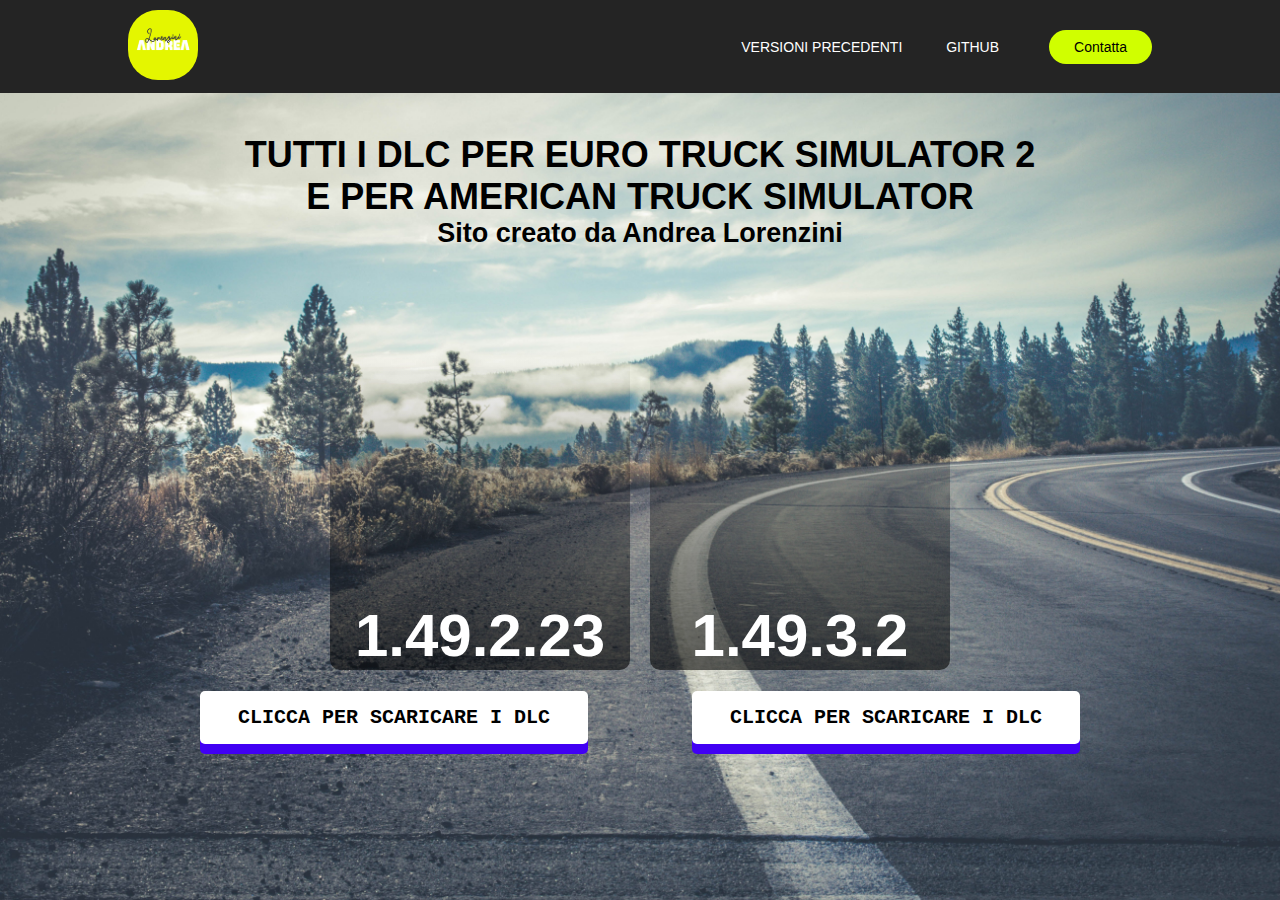
<file: index.html>
<!DOCTYPE html>
<html>
    <head>
        <title>ETS2/ATS DLC</title>
        <meta charset="UTF-8" />
        <link rel="stylesheet" href="style.css">
    </head>
    <body>
        <header style="background-color: #242424;">
            <a href="https://andrealor2006.github.io/ets2-ats-dlc/" class="logo"><img src="logo.png" alt="logo"  style="height: 70px; width: 70px; border-radius: 30px;" ></a>
            <nav>
                <ul class="menu">
                    <li><a href="https://andrealor2006.github.io/versioniprecedenti/"><strong>VERSIONI PRECEDENTI</strong></a></li>
                    <li><a href="https://github.com/Andrealor2006"><strong>GITHUB</strong></a></li>
                </ul>
            </nav>
            <a href="https://andrealor2006.github.io/contatti/"><button><strong>Contatta</strong></button></a>
        </header>
     <br>
            <h1 style="margin: 0;align-self: center; margin-top: 20px;">TUTTI I DLC PER EURO TRUCK SIMULATOR 2 </h1>
            <h1 style="margin: 0;align-self: center;">E PER AMERICAN TRUCK SIMULATOR</h1>
            
            <h2 style="align-self: center;">Sito creato da Andrea Lorenzini</h2>
    <br>
        <div id="products">
            <div class="product" style="background-image: url(https://cdn-products.eneba.com/resized-products/V8fK6Td_350x200_1x-0.jpg);">
                <div class="productInfo">
                    <p class="productText"><strong>1.49.2.23</strong></p>
                </div>
            </div>
            <div class="product" style="background-image: url(https://upload.wikimedia.org/wikipedia/en/thumb/2/20/American_Truck_Simulator_Steam_Cover.jpg/220px-American_Truck_Simulator_Steam_Cover.jpg);">
                <div class="productInfo">
                    <p class="productText"><strong>1.49.3.2</strong></p>
                </div>                
            </div>
        </div>
    <br>
        <div class="container" style="align-self: center;">
            <a href="https://callmeandre-my.sharepoint.com/:u:/g/personal/andrea_lorenzini_callmeandre_onmicrosoft_com/EYQIFnVPM_xAvO-zvl2c1jwB289aee2Fa976S43PQsNiDg?e=p1Ir1i">
                <div id="button">CLICCA PER SCARICARE I DLC</div>
            </a>
            <a href="https://www.mediafire.com/file/md3pbghajzpo0wv/ALL_DLC_ATS__1.49.3.2.rar/file">
                <div id="button">CLICCA PER SCARICARE I DLC</div>
            </a>
        </div>
        
    </body>
</html>
</file>
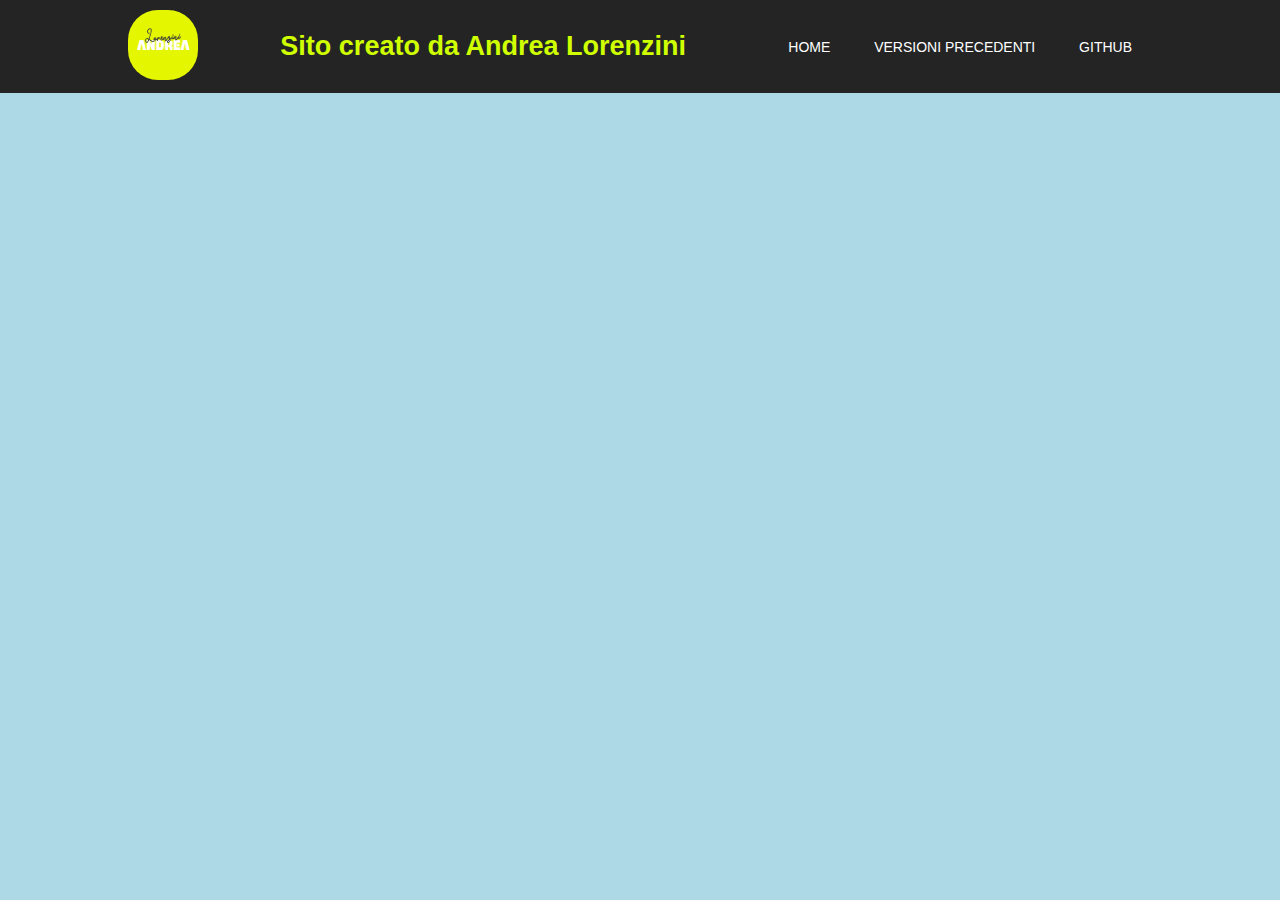
<file: contatti.html>
<!DOCTYPE html>
<head>
    <meta charset="UTF-8">
    <link rel="stylesheet" href="style2.css">
    <title>Contatti</title>
</head>
<body>
    <header style="background-color: #242424;">
        <a href="index.html" class="logo"><img src="logo.png" alt="logo"  style="height: 70px; width: 70px; border-radius: 30px;" ></a>
        <h2 style="color: #d0ff00;" class="logo">Sito creato da Andrea Lorenzini</h2>
        <nav>
            <ul class="menu">
                <li><a href="index.html"><strong>HOME</strong></a></li>
                <li><a href="versioni_precedenti.html"><strong>VERSIONI PRECEDENTI</strong></a></li>
                <li><a href="https://github.com/Andrealor2006"><strong>GITHUB</strong></a></li>
            </ul>
        </nav>
    </header>


    <iframe style="align-self: center; margin-top: 50px;" src="https://docs.google.com/forms/d/e/1FAIpQLScTBlrWxxHICVm28MDh4skRd_z2MCve7WQ2AY5n5vxlCiSB7w/viewform?embedded=true" width="700" height="1037" frameborder="0" marginheight="0" marginwidth="0">Caricamento…</iframe>
</body>
</html>
</file>
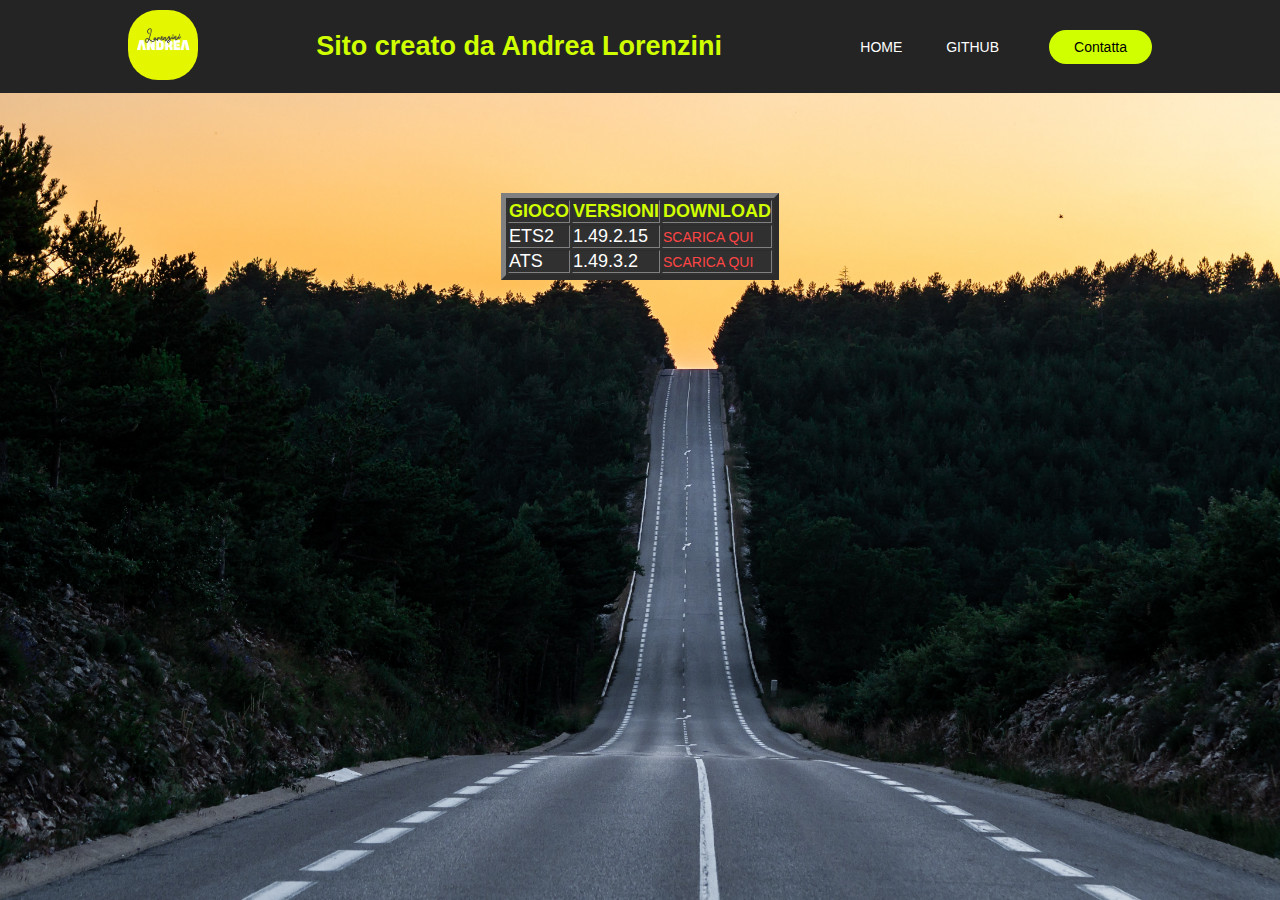
<file: versioni_precedenti.html>
<!DOCTYPE html>
<head>
    <meta charset="UTF-8">
    <title>Versioni Precedenti</title>
    <link rel="stylesheet" href="style1.css">
</head>
<body>
    <header style="background-color: #242424;">
        <a href="index.html" class="logo"><img src="logo.png" alt="logo"  style="height: 70px; width: 70px; border-radius: 30px;" ></a>
        <h2 style="color: #d0ff00;" class="logo">Sito creato da Andrea Lorenzini</h2>
        <nav>
            <ul class="menu">
                <li><a href="index.html"><strong>HOME</strong></a></li>
                <li><a href="https://github.com/Andrealor2006"><strong>GITHUB</strong></a></li>
            </ul>
        </nav>
        <a href="contatti.html"><button><strong>Contatta</strong></button></a>
    </header>
    <table border="5" class="tabella" style="color: white;">
       <thead>
        <tr>
            <th colspan="2" style="color: #d0ff00";>GIOCO</th>
            <th colspan="2" style="color: #d0ff00">VERSIONI</th>
            <th colspan="2" style="color: #d0ff00">DOWNLOAD</th>
        </tr>
        <tr>
            <td colspan="2">ETS2</td>
            <td colspan="2">1.49.2.15</td>
            <td colspan="2"><a href="https://www.mediafire.com/file/2hhm6anv2nl4dh9/ALL_DLC_ETS2_1.49.2.15.rar/file" style="color: rgb(253, 69, 69);"><strong>SCARICA QUI</strong></a></td>
        </tr>
        <tr>
            <td colspan="2">ATS</td>
            <td colspan="2">1.49.3.2</td>
            <td colspan="2"><a href="https://www.mediafire.com/file/svhss8bsus6cs0d/ALL_DLC_ATS__1.49.3.2.rar/file" style="color: rgb(253, 69, 69);"><strong>SCARICA QUI</strong></a></td>
        </tr>
       </thead>     

    </table>
</body>
</html>
</file>
<file: style.css>
body{
    padding: 0;
    background-image: url(sfondo.jpg);
    background-size: cover;
    margin: 0;
    display: flex;
    user-select: none;
    flex-direction: column;
    height: 100vh;
    font-size: large;
    font-family: 'Segoe UI', Tahoma, Geneva, Verdana, sans-serif;
    
}



#button{
    background-color: white;
    padding: 15px 38px;
    font-family: 'Courier New', Courier, monospace;
    font-weight: bold;
    display: inline-block;
   
    justify-content: center;
    font-size: 20px;
    border-radius: 5px;
    cursor: pointer;
    user-select: none;
    box-shadow: 0 10px 0 0 rgb(65, 0, 243);
    transition: all 0.1s ease-in-out;
    color: black;
    margin-right: 50px;
    margin-left: 50px;
}
#button:active{
    transform: translateY(10px);
    box-shadow: 0 0 0 0 rgb(65, 0, 243);
}

#products{
    width: 50%;
    display: grid;
    grid-template-columns: repeat(auto-fit, minmax(300px, 1fr));
    grid-gap: 0px;
    align-self: center;
    
}
.product{
    width: 300px;
    aspect-ratio: 3 / 4;
    border-radius: 10px;
    margin: 0 auto;
    background-size: cover;
    overflow: hidden;

}
.productInfo{
    width: 100%;
    height: 100%;
    background: linear-gradient(0deg, rgba(0,0,0,0.6)0%, rgba(0,0,0,0)80%);
    display: flex;
    align-items: center;
    justify-content: flex-end;
    flex-direction: column;
}
.productText{
    color: white;
    font-family: 'Segoe UI', Tahoma, Geneva, Verdana, sans-serif ;
    font-size: 60px;
    margin: 0 auto;
    width: 100%;
    text-align: center;
    
}

* {
    box-sizing: border-box;
    margin: 0;
    padding: 0;
}

.menu,
a{
    font-family: 'Segoe UI', Tahoma, Geneva, Verdana, sans-serif;
    font-weight:  300;
    font-size: 14px;
    color: #fff;
    text-decoration: none;
}

header {
    display: inline-flex;
    justify-content: flex-end;
    align-items: center;
    padding:  10px 10%;
    
}

.menu{
    list-style: none;
}
.menu li{
    display: inline-block;
    padding: 0 20px;
}

.menu li a{
    transition: all.3s ease;
}

.menu a:hover {
    color: #d0ff00;
}

button {
    padding:  9px 25px;
    background-color: #d0ff00;
    border: none;
    border-radius: 50px;
    cursor: pointer;
    transition: all.3s ease;
    margin-left: 30px;
}

button:hover {
    color: #ffffff;
    background-color: #2600ff;
    

}

.logo {
    margin-right: auto;
}

button{
    font-family: 'Segoe UI', Tahoma, Geneva, Verdana, sans-serif;
    font-weight:  300;
    font-size: 14px;
    color: #000000;
    text-decoration: none;
}
</file>
<file: style2.css>
body{
    padding: 0;
    background-color: lightblue;
    background-size: cover;
    margin: 0;
    display: flex;
    user-select: none;
    flex-direction: column;
    height: 100vh;
    font-size: large;
    font-family: 'Segoe UI', Tahoma, Geneva, Verdana, sans-serif;  
}

* {
    box-sizing: border-box;
    margin: 0;
    padding: 0;
}

.menu,
a{
    font-family: 'Segoe UI', Tahoma, Geneva, Verdana, sans-serif;
    font-weight:  300;
    font-size: 14px;
    color: #fff;
    text-decoration: none;
}

header {
    display: inline-flex;
    justify-content: flex-end;
    align-items: center;
    padding:  10px 10%;
    
}

.menu{
    list-style: none;
}
.menu li{
    display: inline-block;
    padding: 0 20px;
}

.menu li a{
    transition: all.3s ease;
}

.menu a:hover {
    color: #d0ff00;
}



.logo {
    margin-right: auto;
}
</file>
<file: style1.css>
body{
    padding: 0;
    background-image: url(sfondoversioniprecedenti.jpg);
    background-size: cover;
    margin: 0;
    display: flex;
    user-select: none;
    flex-direction: column;
    height: 100vh;
    font-size: large;
    font-family: 'Segoe UI', Tahoma, Geneva, Verdana, sans-serif;  
}

* {
    box-sizing: border-box;
    margin: 0;
    padding: 0;
}

.menu,
a{
    font-family: 'Segoe UI', Tahoma, Geneva, Verdana, sans-serif;
    font-weight:  300;
    font-size: 14px;
    color: #fff;
    text-decoration: none;
}

header {
    display: inline-flex;
    justify-content: flex-end;
    align-items: center;
    padding:  10px 10%;
    
}

.menu{
    list-style: none;
}
.menu li{
    display: inline-block;
    padding: 0 20px;
}

.menu li a{
    transition: all.3s ease;
}

.menu a:hover {
    color: #d0ff00;
}

button {
    padding:  9px 25px;
    background-color: #d0ff00;
    border: none;
    border-radius: 50px;
    cursor: pointer;
    transition: all.3s ease;
    margin-left: 30px;
}

button:hover {
    color: #ffffff;
    background-color: #2600ff;
    

}

.logo {
    margin-right: auto;
}

button{
    font-family: 'Segoe UI', Tahoma, Geneva, Verdana, sans-serif;
    font-weight:  300;
    font-size: 14px;
    color: #000000;
    text-decoration: none;
}

.tabella{
    align-self: center;
    font-family: 'Segoe UI', Tahoma, Geneva, Verdana, sans-serif;
    margin-top: 100px;
    margin-left: 100px;
    margin-right: 100px;
    background-color: rgb(48, 48, 48);
}
</file>
